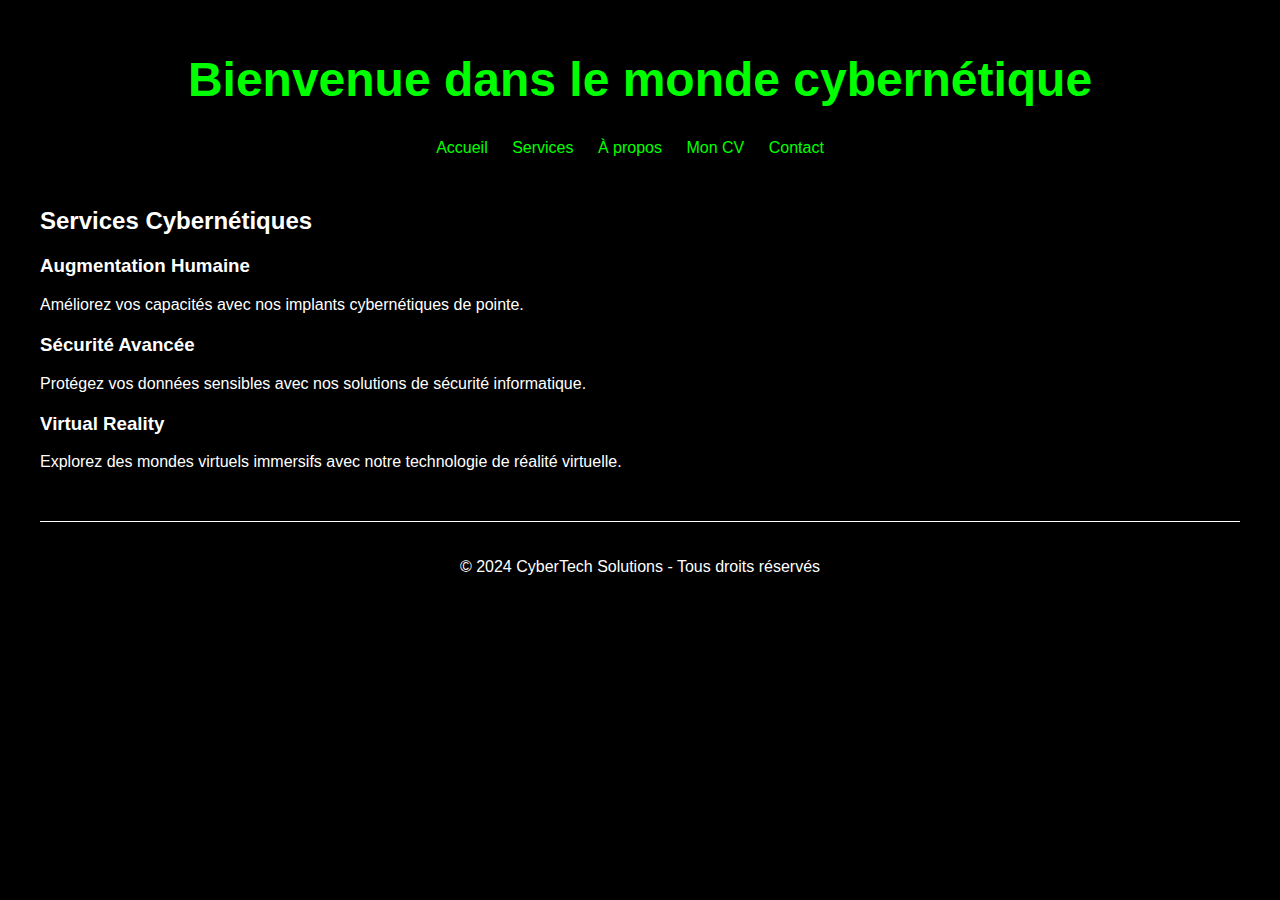
<file: index.html>
<!DOCTYPE html>
<html lang="en">
<head>
<meta charset="UTF-8">
<meta name="viewport" content="width=device-width, initial-scale=1.0">
<title>Accueil - Mode Hacker</title>
<link rel="stylesheet" href="style.css">
</head>
<body>
<div class="container">
    <header>
        <h1 class="glitch">Bienvenue dans le monde cybernétique</h1>
        <nav>
            <ul>
                <li><a href="#">Accueil</a></li>
                <li><a href="./sdps/index.html">Services</a></li>
                <li><a href="#">À propos</a></li>
                <li><a href="my_cv.html">Mon CV </a></li>
                <li><a href="#">Contact</a></li>
            </ul>
        </nav>
    </header>
    <section>
        <h2>Services Cybernétiques</h2>
        <div class="service">
            <h3>Augmentation Humaine</h3>
            <p>Améliorez vos capacités avec nos implants cybernétiques de pointe.</p>
        </div>
        <div class="service">
            <h3>Sécurité Avancée</h3>
            <p>Protégez vos données sensibles avec nos solutions de sécurité informatique.</p>
        </div>
        <div class="service">
            <h3>Virtual Reality</h3>
            <p>Explorez des mondes virtuels immersifs avec notre technologie de réalité virtuelle.</p>
        </div>
    </section>
    <footer>
        <p>&copy; 2024 CyberTech Solutions - Tous droits réservés</p>
    </footer>
</div>
</body>
</html>
</file>
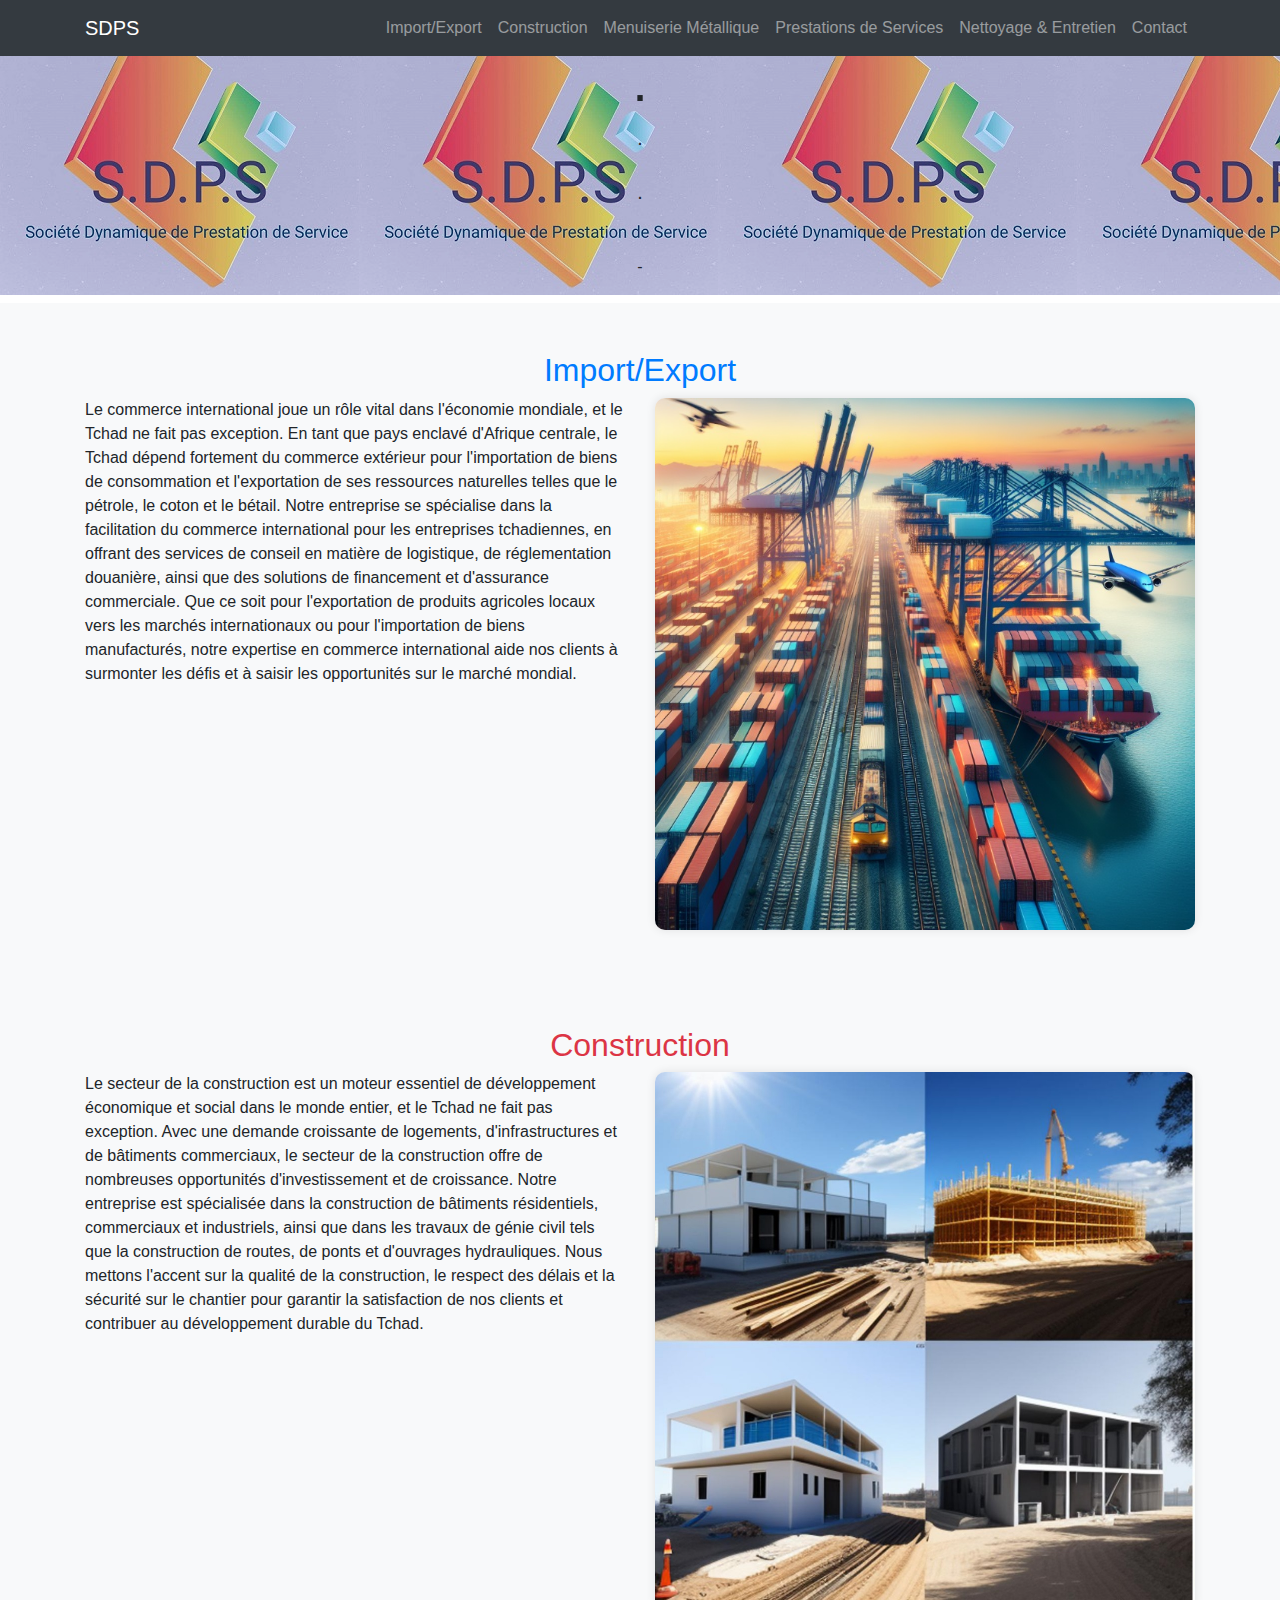
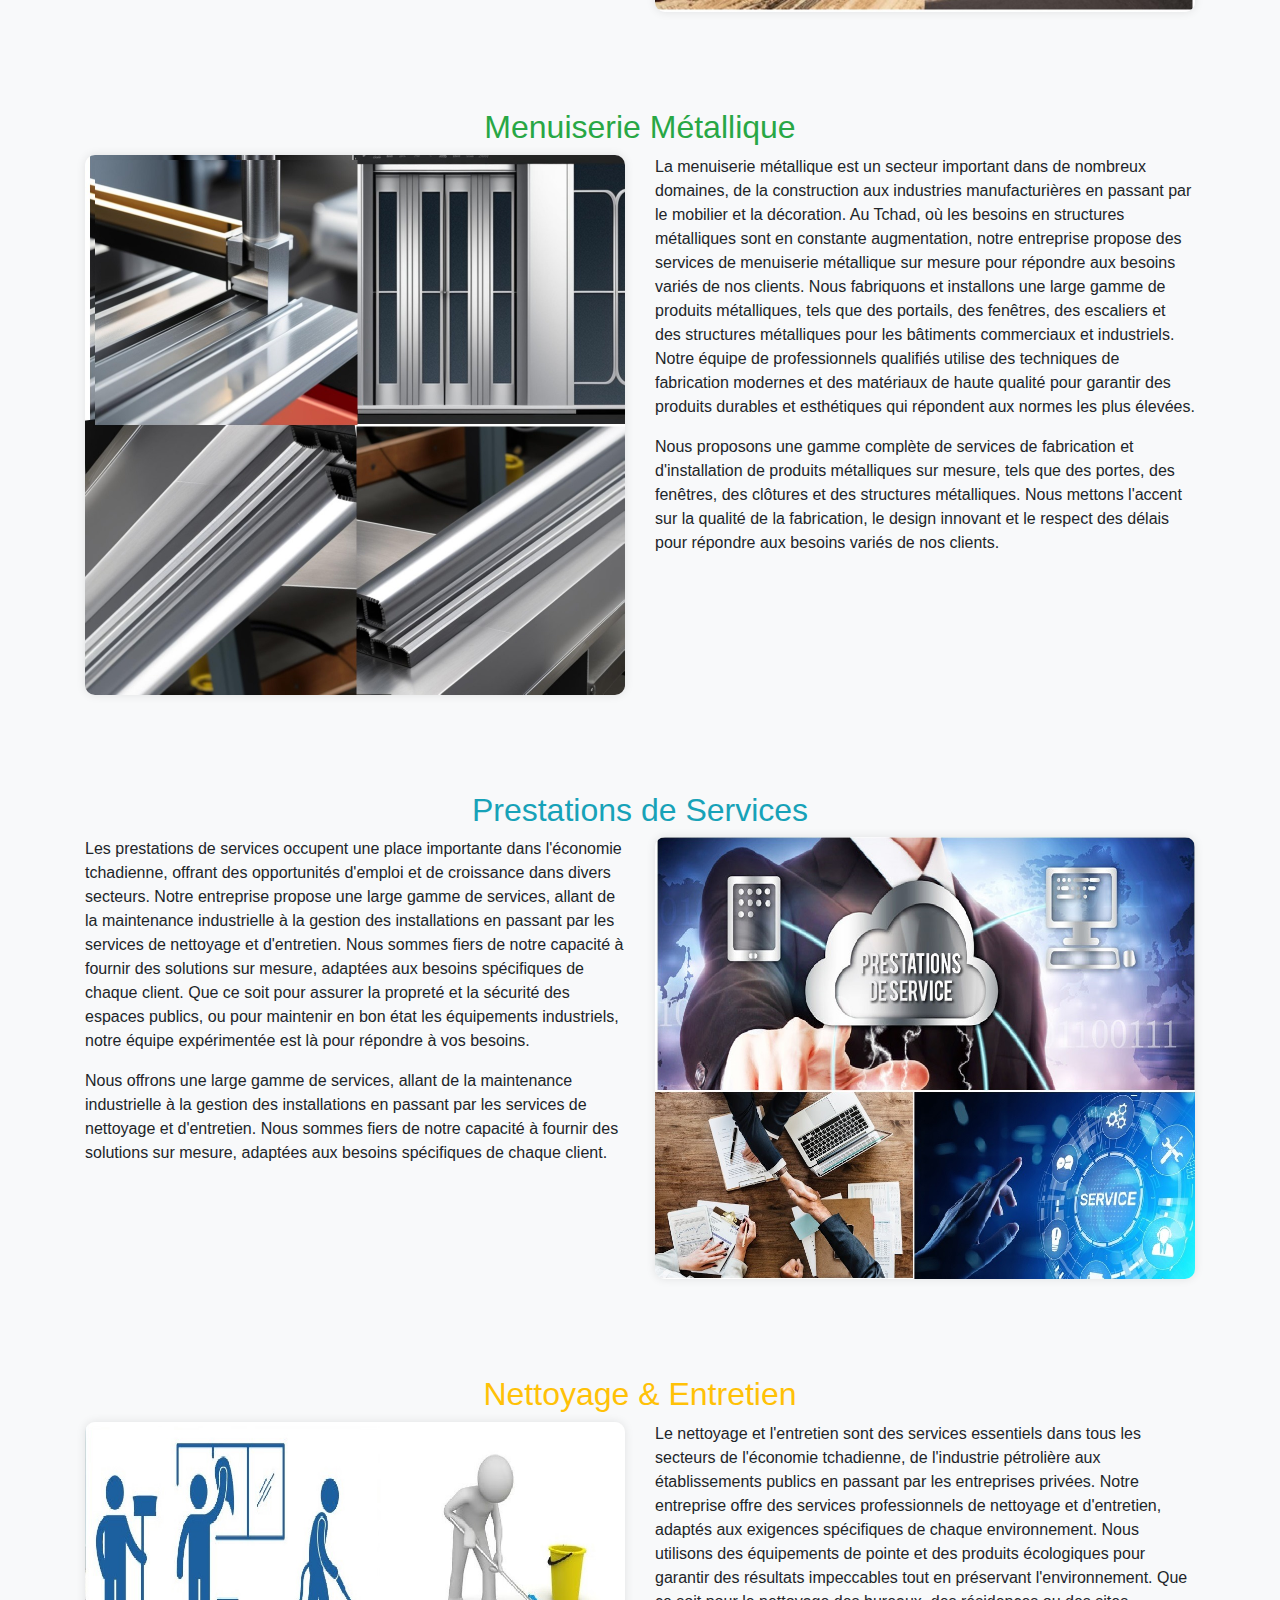
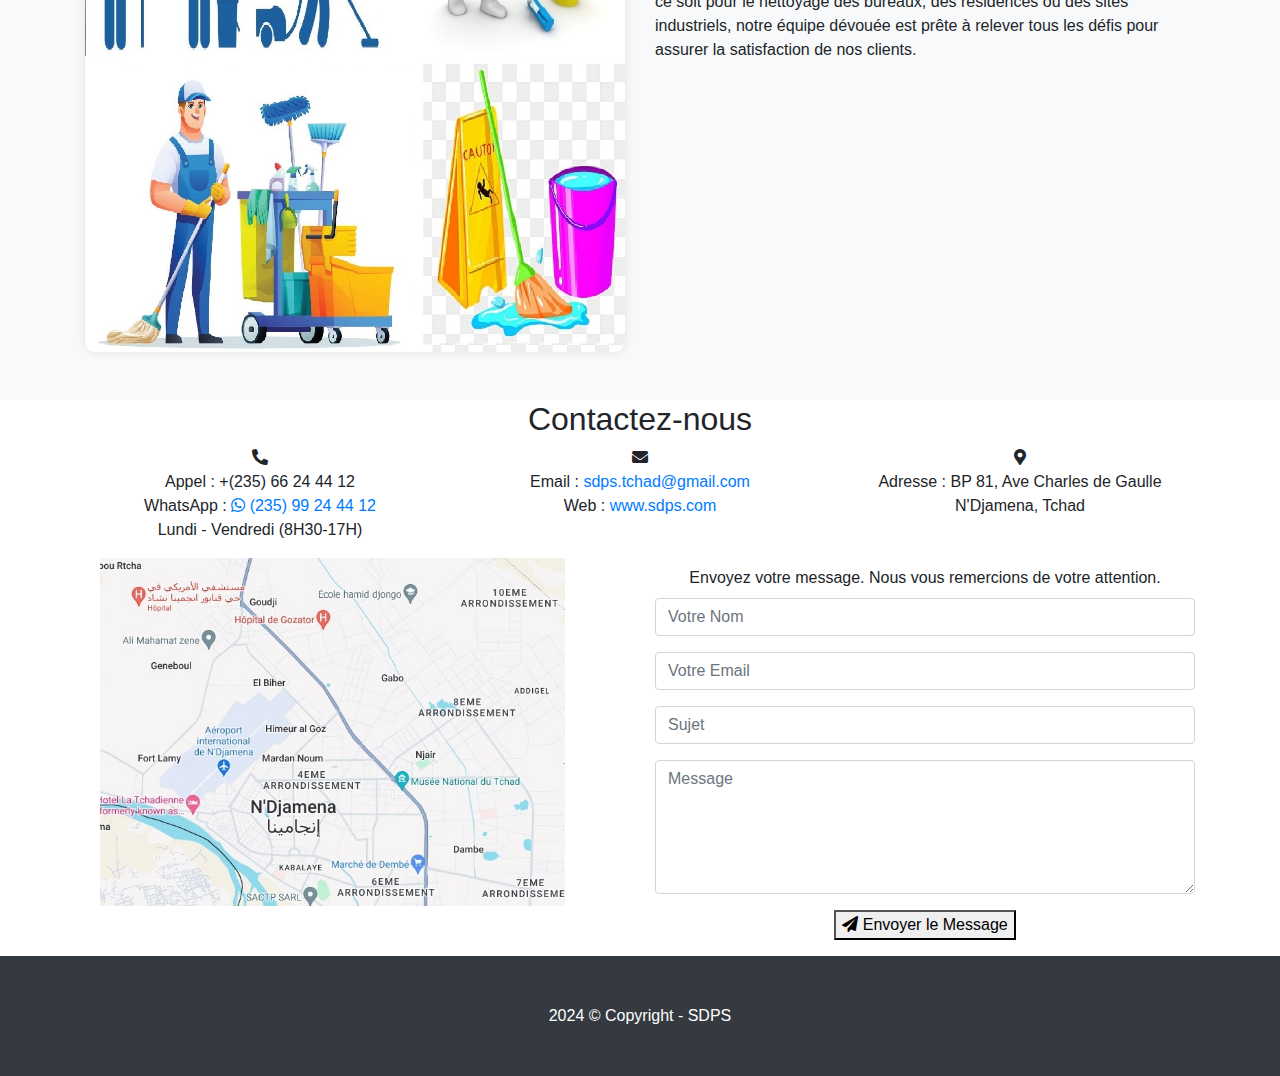
<file: sdps/index.html>
<!DOCTYPE html>
<html lang="fr">

<head>
    <meta charset="UTF-8">
    <meta name="viewport" content="width=device-width, initial-scale=1.0">
    <title>SDPS</title>
    <!-- CSS Bootstrap -->
    <link href="https://stackpath.bootstrapcdn.com/bootstrap/4.5.2/css/bootstrap.min.css" rel="stylesheet">
    <!-- CSS personnalisé -->
    <link href="css/style.css" rel="stylesheet">
    <link href="https://cdnjs.cloudflare.com/ajax/libs/font-awesome/5.15.4/css/all.min.css" rel="stylesheet">

    
  <!-- Favicons -->
  <link href="images/favicon.png" rel="icon">
  <link href="images/apple-touch-icon.png" rel="apple-touch-icon">
    
</head>

<body>

    <!-- Navigation -->
    <nav class="navbar navbar-expand-lg navbar-dark bg-dark fixed-top">
        <div class="container">
            <a class="navbar-brand" href="#">SDPS</a>
            <button class="navbar-toggler" type="button" data-toggle="collapse" data-target="#navbarResponsive"
                aria-controls="navbarResponsive" aria-expanded="false" aria-label="Toggle navigation">
                <span class="navbar-toggler-icon"></span>
            </button>
            <div class="collapse navbar-collapse" id="navbarResponsive">
                <ul class="navbar-nav ml-auto">
                    <li class="nav-item">
                        <a class="nav-link" href="#import-export">Import/Export</a>
                    </li>
                    <li class="nav-item">
                        <a class="nav-link" href="#construction">Construction</a>
                    </li>
                    <li class="nav-item">
                        <a class="nav-link" href="#menuiserie">Menuiserie Métallique</a>
                    </li>
                    <li class="nav-item">
                        <a class="nav-link" href="#services">Prestations de Services</a>
                    </li>
                    <li class="nav-item">
                        <a class="nav-link" href="#nettoyage">Nettoyage & Entretien</a>
                    <li class="nav-item">
                        <a class="nav-link" href="#contact">Contact</a>
                    </li>
                    </li>
                </ul>
            </div>
        </div>
    </nav>

<!-- Header -->
<header class="py-6 mb-2" style="background-color: rgba(85, 88, 226, 0.308); background-image: url('images/sdps-image01.jpg'); background-blend-mode: overlay;">
    <div class="container h-100">
        <div class="row h-100 align-items-center">
            <div class="col-lg-12 text-center">
               <!----> <h2 class="display-4 text-green mt-5 mb-2">.</h2>
                <p class="lead mb-4 mt-27 ">.<p class="lead mb-5 mt-27 ">.</p>-</p>
                
                </div>
        </div>
    </div>
</header>


    <!-- Section Import/Export -->
    <section id="import-export" class="py-5">
        <div class="container">
            <h2 class="text-center">Import/Export</h2>
            <div class="row">
                <div class="col-md-6">
                    <p>Le commerce international joue un rôle vital dans l'économie mondiale, et le Tchad ne fait pas exception. En tant que pays enclavé d'Afrique centrale, le Tchad dépend fortement du commerce extérieur pour l'importation de biens de consommation et l'exportation de ses ressources naturelles telles que le pétrole, le coton et le bétail. Notre entreprise se spécialise dans la facilitation du commerce international pour les entreprises tchadiennes, en offrant des services de conseil en matière de logistique, de réglementation douanière, ainsi que des solutions de financement et d'assurance commerciale. Que ce soit pour l'exportation de produits agricoles locaux vers les marchés internationaux ou pour l'importation de biens manufacturés, notre expertise en commerce international aide nos clients à surmonter les défis et à saisir les opportunités sur le marché mondial.</p>
                </div>
                <div class="col-md-6">
                    <img src="images/image1.jpg" alt="Import/Export" class="img-fluid">
                </div>
            </div>
        </div>
    </section>

    <!-- Section Construction -->
    <section id="construction" class="py-5 bg-light">
        <div class="container">
            <h2 class="text-center">Construction</h2>
            <div class="row">
                <div class="col-md-6 order-2 order-md-1">
                    <p>Le secteur de la construction est un moteur essentiel de développement économique et social dans le monde entier, et le Tchad ne fait pas exception. Avec une demande croissante de logements, d'infrastructures et de bâtiments commerciaux, le secteur de la construction offre de nombreuses opportunités d'investissement et de croissance. Notre entreprise est spécialisée dans la construction de bâtiments résidentiels, commerciaux et industriels, ainsi que dans les travaux de génie civil tels que la construction de routes, de ponts et d'ouvrages hydrauliques. Nous mettons l'accent sur la qualité de la construction, le respect des délais et la sécurité sur le chantier pour garantir la satisfaction de nos clients et contribuer au développement durable du Tchad.</p>
                </div>
                <div class="col-md-6 order-1 order-md-2">
                    <img src="images/image2.jpg" alt="Construction" class="img-fluid">
                </div>
            </div>
        </div>
    </section>

    <!-- Section Menuiserie Métallique -->
    <section id="menuiserie" class="py-5">
        <div class="container">
            <h2 class="text-center">Menuiserie Métallique</h2>
            <div class="row">
                <div class="col-md-6">
                    <img src="images/image3.jpg" alt="Menuiserie Métallique" class="img-fluid">
                </div>
                <div class="col-md-6">
                    <p>La menuiserie métallique est un secteur important dans de nombreux domaines, de la construction aux industries manufacturières en passant par le mobilier et la décoration. Au Tchad, où les besoins en structures métalliques sont en constante augmentation, notre entreprise propose des services de menuiserie métallique sur mesure pour répondre aux besoins variés de nos clients. Nous fabriquons et installons une large gamme de produits métalliques, tels que des portails, des fenêtres, des escaliers et des structures métalliques pour les bâtiments commerciaux et industriels. Notre équipe de professionnels qualifiés utilise des techniques de fabrication modernes et des matériaux de haute qualité pour garantir des produits durables et esthétiques qui répondent aux normes les plus élevées.</p>
    
                    <p>
                        Nous proposons une gamme complète de services de fabrication et d'installation de produits métalliques sur mesure, tels que des portes, des fenêtres, des clôtures et des structures métalliques. Nous mettons l'accent sur la qualité de la fabrication, le design innovant et le respect des délais pour répondre aux besoins variés de nos clients.
                    </p>
                </div>
            </div>
        </div>
    </section>

    <!-- Section Prestations de Services -->
    <section id="services" class="py-5 bg-light ">
        <div class="container">
            <h2 class="text-center">Prestations de Services</h2>
            <div class="row">
                <div class="col-md-6 order-2 order-md-1">
                    <p>
                        Les prestations de services occupent une place importante dans l'économie tchadienne, offrant des opportunités d'emploi et de croissance dans divers secteurs. Notre entreprise propose une large gamme de services, allant de la maintenance industrielle à la gestion des installations en passant par les services de nettoyage et d'entretien. Nous sommes fiers de notre capacité à fournir des solutions sur mesure, adaptées aux besoins spécifiques de chaque client. Que ce soit pour assurer la propreté et la sécurité des espaces publics, ou pour maintenir en bon état les équipements industriels, notre équipe expérimentée est là pour répondre à vos besoins.
                        </p>
                                            
                        <p>Nous offrons une large gamme de services, allant de la maintenance industrielle à la gestion des installations en passant par les services de nettoyage et d'entretien. Nous sommes fiers de notre capacité à fournir des solutions sur mesure, adaptées aux besoins spécifiques de chaque client.
                                            </p>
                </div>
                <div class="col-md-6 order-1 order-md-2">
                    <img src="images/image4.jpg" alt="Prestations de Services" class="img-fluid">
                </div>
            </div>
        </div>
    </section>

    <!-- Section Nettoyage & Entretien -->
    <section id="nettoyage" class="py-5 ">
        <div class="container">
            <h2 class="text-center">Nettoyage & Entretien</h2>
            <div class="row">
                <div class="col-md-6">
                    <img src="images/image5.jpg" alt="Nettoyage & Entretien" class="img-fluid">
                </div>
                <div class="col-md-6">
                    <p>
Le nettoyage et l'entretien sont des services essentiels dans tous les secteurs de l'économie tchadienne, de l'industrie pétrolière aux établissements publics en passant par les entreprises privées. Notre entreprise offre des services professionnels de nettoyage et d'entretien, adaptés aux exigences spécifiques de chaque environnement. Nous utilisons des équipements de pointe et des produits écologiques pour garantir des résultats impeccables tout en préservant l'environnement. Que ce soit pour le nettoyage des bureaux, des résidences ou des sites industriels, notre équipe dévouée est prête à relever tous les défis pour assurer la satisfaction de nos clients.
                        
                        </p>
                </div>
            </div>
        </div>
    </section>
    <!-- Début de la zone de contact -->
<div id="contact" class="contact-area">
    <div class="contact-inner area-padding">
      <div class="contact-overly"></div>
      <div class="container">
        <div class="row">
          <div class="col-md-12 col-sm-12 col-xs-12">
            <div class="section-headline text-center">
              <h2>Contactez-nous</h2>
            </div>
          </div>
        </div>
        <div class="row">
          <!-- Colonne des icônes de contact -->
          <div class="col-md-4 col-sm-4 col-xs-12">
            <div class="contact-icon text-center">
              <div class="single-icon">
                <i class="fas fa-phone-alt"></i>
                <p>
                  Appel : +(235) 66 24 44 12<br>
                  WhatsApp : <a href="https://wa.me/23599244412"><i class="fab fa-whatsapp"> </i> (235) 99 24 44 12</a> <br/>

                  <span>Lundi  -  Vendredi (8H30-17H)</span>

                </p>
              </div>
            </div>
          </div>
          <!-- Colonne des icônes de contact -->
          <div class="col-md-4 col-sm-4 col-xs-12">
            <div class="contact-icon text-center">
              <div class="single-icon">
                <i class="fas fa-envelope"></i>
                <p>
                  Email : <a href="sdps.tchad@gmail.com">sdps.tchad@gmail.com</a><br>
                  <span>Web : <a href="https://hissene-moussa.github.io/wm/sdps">www.sdps.com</a></span>
                </p>
              </div>
            </div>
          </div>
          <!-- Colonne des icônes de contact -->
          <div class="col-md-4 col-sm-4 col-xs-12">
            <div class="contact-icon text-center">
              <div class="single-icon">
                <i class="fas fa-map-marker-alt"></i>
                <p>
                  Adresse : BP 81, Ave Charles de Gaulle<br>
                  <span>N'Djamena, Tchad</span>
                </p>
              </div>
            </div>
          </div>
        </div>
  
        <!-- Section pour les appareils de taille moyenne et grande -->
        <div class="row">
          <!-- Colonne de la carte Google Maps (col-md-6) -->
          <div class="col-md-6 col-sm-6 col-xs-12">
            <img class="col-md-11 col-sm-20" src="images/map.jpg" alt="MAP">
          </div>
          <!-- Colonne du formulaire de contact (col-md-6) -->
          <div class="col-md-6 col-sm-6 col-xs-12">
            <div class="form contact-form">
              <div id="sendmessage" class="form text-center mt-2 mb-2">Envoyez votre message. Nous vous remercions de votre attention.</div>
              <div id="errormessage"></div>
              <form action="" method="post" role="form" class="contactForm">
                <div class="form-group">
                  <input type="text" name="name" class="form-control" id="name" placeholder="Votre Nom" data-rule="minlen:4" data-msg="Veuillez entrer au moins 4 caractères" />
                  <div class="validation"></div>
                </div>
                <div class="form-group">
                  <input type="email" class="form-control" name="email" id="email" placeholder="Votre Email" data-rule="email" data-msg="Veuillez entrer une adresse email valide" />
                  <div class="validation"></div>
                </div>
                <div class="form-group">
                  <input type="text" class="form-control" name="subject" id="subject" placeholder="Sujet" data-rule="minlen:4" data-msg="Veuillez entrer au moins 8 caractères pour le sujet" />
                  <div class="validation"></div>
                </div>
                <div class="form-group">
                  <textarea class="form-control" name="message" rows="5" data-rule="required" data-msg="Veuillez écrire quelque chose pour nous" placeholder="Message"></textarea>
                  <div class="validation"></div>
                </div>
                <div class="text-center mb-3"><button type="submit"><i class="fas fa-paper-plane"></i> Envoyer le Message</button></div>
              </form>
            </div>
          </div>
        </div>
      </div>
    </div>
  </div>
  <!-- Fin de la zone de contact -->
  
    
    </div>
      </div>
    </div>
  </div>
  <!-- Fin de la zone de contact -->
  


        </div>
        </div>
      </div>
    </div>

  </div>
  <!-- our-skill-area end -->

    <!-- Footer -->
    <footer class="py-5 bg-dark">
        <div class="container">
            <p class="m-0 text-center text-white">2024 © Copyright - SDPS
        </div>
    </footer>

    <!-- JavaScript Bootstrap -->
    <script src="https://code.jquery.com/jquery-3.5.1.slim.min.js"></script>
    <script src="https://cdn.jsdelivr.net/npm/@popperjs/core@2.5.4/dist/umd/popper.min.js"></script>
    <script src="https://stackpath.bootstrapcdn.com/bootstrap/4.5.2/js/bootstrap.min.js"></script>
</body>

</html>
</file>
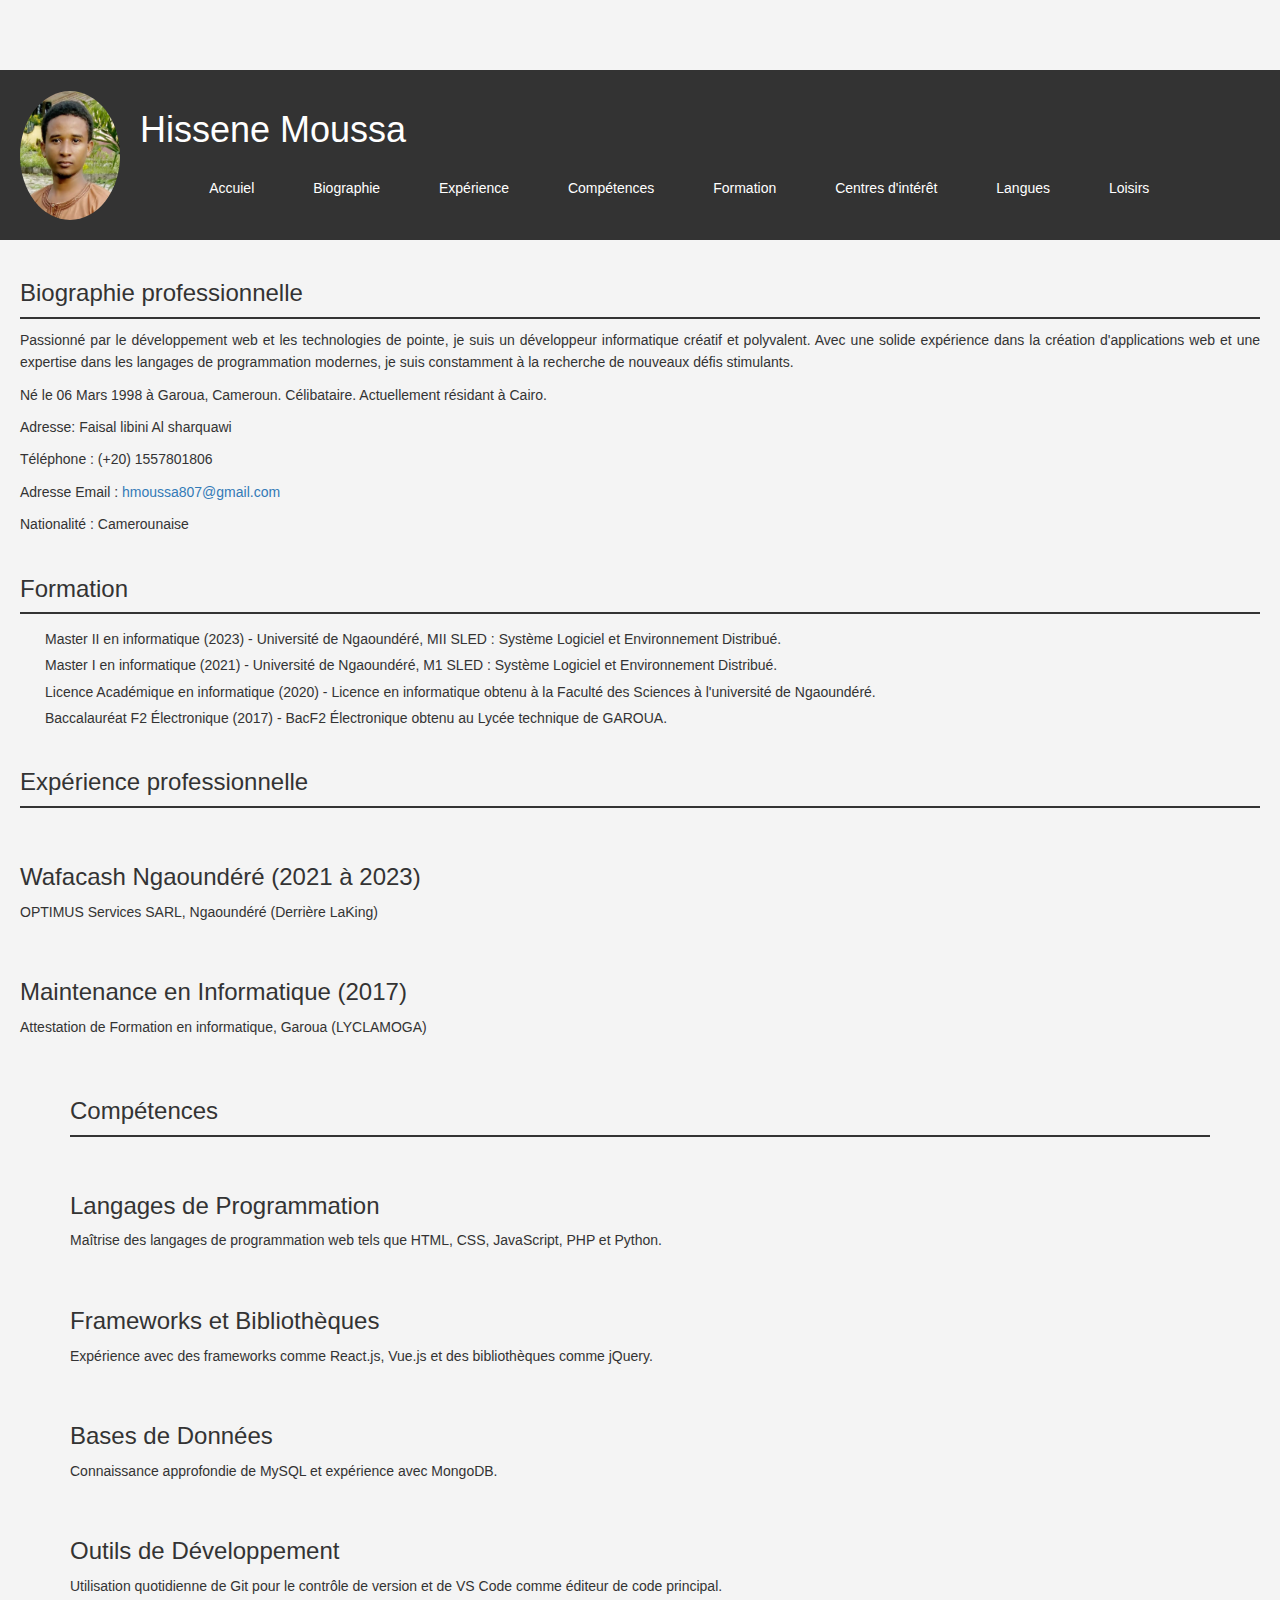
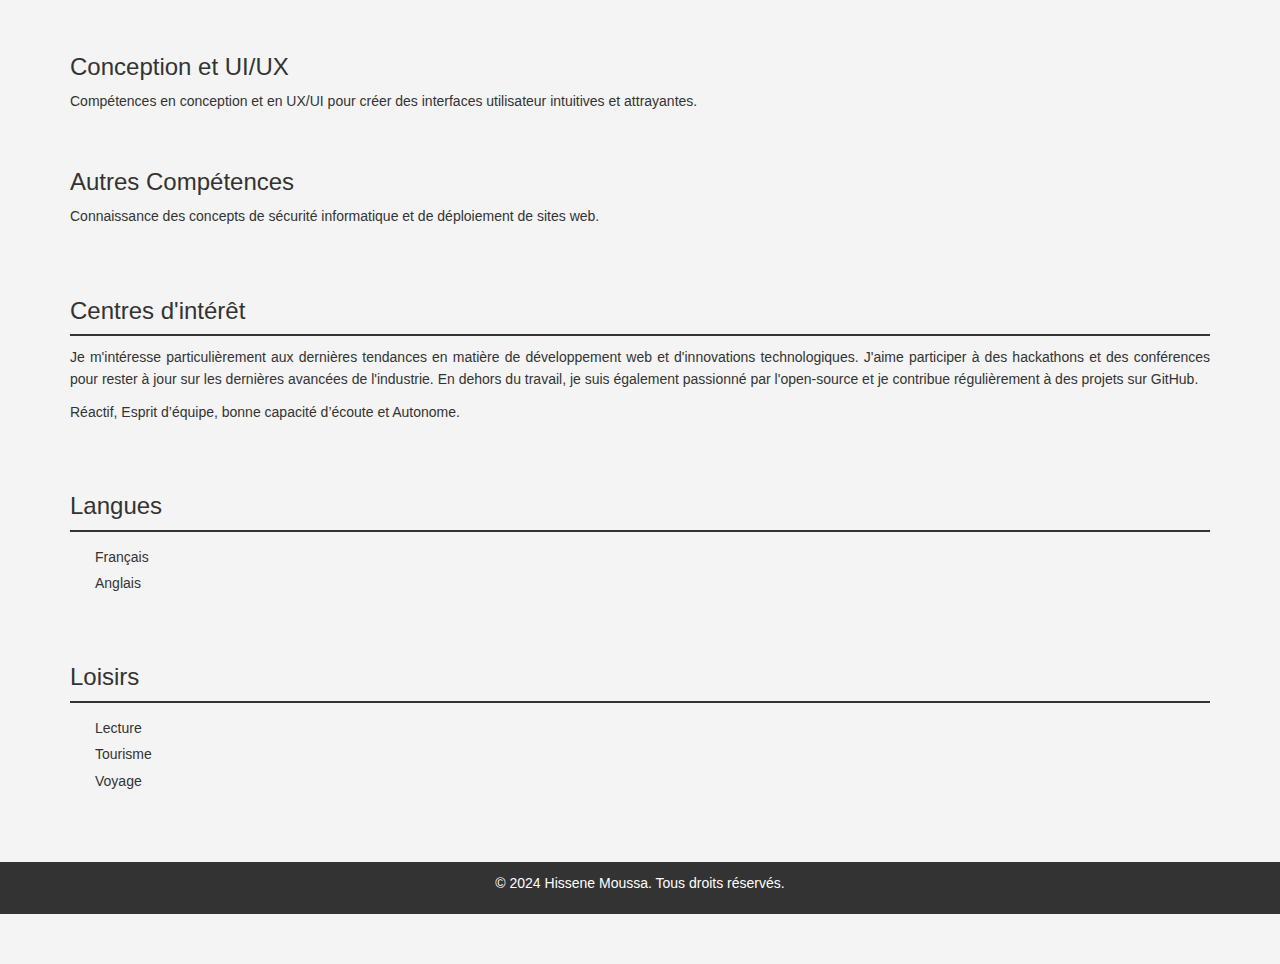
<file: my_cv.html>
<!DOCTYPE html>
    <meta name="viewport" content="width=device-width, initial-scale=1.0">
    <title>CV de Développeur Informatique</title>
    <link rel="stylesheet" href="https://maxcdn.bootstrapcdn.com/bootstrap/3.3.6/css/bootstrap.min.css">
    <link rel="stylesheet" href="css/style.css">
</head>
<body>
    <header>
        <img src="Images/profile.jpg" alt="Photo de profil" class="img-responsive">
        <div class="header-content">
            <h1>Hissene Moussa</h1>
            <nav class="navbar navbar-expand-lg navbar-light bg-light">
            <div class="container">
                <button class="navbar-toggler" type="button" data-toggle="collapse" data-target="#navbarSupportedContent" aria-controls="navbarSupportedContent" aria-expanded="false" aria-label="Toggle navigation">
                    <span class="navbar-toggler-icon"></span>
                </button>

                <div class="collapse navbar-collapse" id="navbarSupportedContent">
                    <ul class="navbar-nav ml-auto">
                        <li class="nav-item">
                            <a class="nav-link" href="index.html">Accuiel</a>
                        </li>
                        <li class="nav-item">
                            <a class="nav-link" href="#apropos">Biographie</a>
                        </li>
                        <li class="nav-item">
                            <a class="nav-link" href="#experience">Expérience</a>
                        </li>
                        <li class="nav-item">
                            <a class="nav-link" href="#competences">Compétences</a>
                        </li>
                        <li class="nav-item">
                            <a class="nav-link" href="#formation">Formation</a>
                        </li>
                        <li class="nav-item">
                            <a class="nav-link" href="#interets">Centres d'intérêt</a>
                        </li>
                        <li class="nav-item">
                            <a class="nav-link" href="#langues">Langues</a>
                        </li>
                        <li class="nav-item">
                            <a class="nav-link" href="#loisirs">Loisirs</a>
                        </li>
                    </ul>
                </div>
            </div>
        </nav>
        </div>
    </header>

    <main>
        <section id="apropos">
            <h2>Biographie professionnelle</h2>
            <p>Passionné par le développement web et les technologies de pointe, je suis un développeur informatique créatif et polyvalent. Avec une solide expérience dans la création d'applications web et une expertise dans les langages de programmation modernes, je suis constamment à la recherche de nouveaux défis stimulants.</p>
            <p>Né le 06 Mars 1998 à Garoua, Cameroun. Célibataire. Actuellement résidant à Cairo.</p>
            <p>Adresse: Faisal libini Al sharquawi</p>
            <p>Téléphone : (+20) 1557801806</p>
            <p>Adresse Email : <a href="mailto:hmoussa807@gmail.com">hmoussa807@gmail.com</a></p>
            <p>Nationalité : Camerounaise</p>
        </section>

        <section id="formation">
            <h2>Formation</h2>
            <ul>
                <li>Master II en informatique (2023) - Université de Ngaoundéré, MII SLED : Système Logiciel et Environnement Distribué.</li>
                <li>Master I en informatique (2021) - Université de Ngaoundéré, M1 SLED : Système Logiciel et Environnement Distribué.</li>
                <li>Licence Académique en informatique (2020) - Licence en informatique obtenu à la Faculté des Sciences à l'université de Ngaoundéré.</li>
                <li>Baccalauréat F2 Électronique (2017) - BacF2 Électronique obtenu au Lycée technique de GAROUA.</li>
            </ul>
        </section>

        <section id="experience">
            <h2>Expérience professionnelle</h2>
            <ul>
                <li>
                    <h3>Wafacash Ngaoundéré (2021 à 2023)</h3>
                    <p>OPTIMUS Services SARL, Ngaoundéré (Derrière LaKing)</p>
                </li>
                <li>
                    <h3>Maintenance en Informatique (2017)</h3>
                    <p>Attestation de Formation en informatique, Garoua (LYCLAMOGA)</p>
                </li>
            </ul>
        </section>
<section id="competences" class="bg-white">
            <div class="container">
                <div class="row">
                    <div class="col-lg-12">
                        <h2>Compétences</h2>
                        <ul>
                            <li>
                                <h3>Langages de Programmation</h3>
                                <p>Maîtrise des langages de programmation web tels que HTML, CSS, JavaScript, PHP et Python.</p>
                            </li>
                            <li>
                                <h3>Frameworks et Bibliothèques</h3>
                                <p>Expérience avec des frameworks comme React.js, Vue.js et des bibliothèques comme jQuery.</p>
                            </li>
                            <li>
                                <h3>Bases de Données</h3>
                                <p>Connaissance approfondie de MySQL et expérience avec MongoDB.</p>
                            </li>
                            <li>
                                <h3>Outils de Développement</h3>
                                <p>Utilisation quotidienne de Git pour le contrôle de version et de VS Code comme éditeur de code principal.</p>
                            </li>
                            <li>
                                <h3>Conception et UI/UX</h3>
                                <p>Compétences en conception et en UX/UI pour créer des interfaces utilisateur intuitives et attrayantes.</p>
                            </li>
                            <li>
                                <h3>Autres Compétences</h3>
                                <p>Connaissance des concepts de sécurité informatique et de déploiement de sites web.</p>
                            </li>
                        </ul>
                    </div>
                </div>
            </div>
        </section>

        <section id="interets" class="bg-light">
            <div class="container">
                <div class="row">
                    <div class="col-lg-12">
                        <h2>Centres d'intérêt</h2>
                        <p>Je m'intéresse particulièrement aux dernières tendances en matière de développement web et d'innovations technologiques. J'aime participer à des hackathons et des conférences pour rester à jour sur les dernières avancées de l'industrie. En dehors du travail, je suis également passionné par l'open-source et je contribue régulièrement à des projets sur GitHub.</p>
                        <p>Réactif, Esprit d’équipe, bonne capacité d’écoute et Autonome.</p>
                    </div>
                </div>
            </div>
        </section>

        <section id="langues" class="bg-white">
            <div class="container">
                <div class="row">
                    <div class="col-lg-12">
                        <h2>Langues</h2>
                        <ul>
                            <li>Français</li>
                            <li>Anglais</li>
                        </ul>
                    </div>
                </div>
            </div>
        </section>

        <section id="loisirs" class="bg-light">
            <div class="container">
                <div class="row">
                    <div class="col-lg-12">
                        <h2>Loisirs</h2>
                        <ul>
                            <li>Lecture</li>
                            <li>Tourisme</li>
                            <li>Voyage</li>
                        </ul>
                    </div>
                </div>
            </div>
        </section>
    </main>

    <footer class="bg-dark text-white">
        <div class="container">
            <div class="row">
                <div class="col-lg-12">
                    <p>&copy; 2024 Hissene Moussa. Tous droits réservés.</p>
                </div>
            </div>
        </div>
    </footer>

    <script src="https://code.jquery.com/jquery-3.5.1.slim.min.js"></script>
    <script src="https://cdn.jsdelivr.net/npm/@popperjs/core@2.5.4/dist/umd/popper.min.js"></script>
    <script src="https://stackpath.bootstrapcdn.com/bootstrap/4.5.2/js/bootstrap.min.js"></script>
</body>
</html>
</file>
<file: style.css>
body {
    font-family: 'Arial', sans-serif;
    background-color: #000;
    color: #fff;
    margin: 0;
    padding: 0;
}

.container {
    max-width: 1200px;
    margin: 0 auto;
    padding: 20px;
}

header {
    text-align: center;
}

h1 {
    font-size: 48px;
    color: #0f0;
}

nav ul {
    list-style-type: none;
    padding: 0;
}

nav ul li {
    display: inline;
    margin-right: 20px;
}

nav ul li a {
    color: #0f0;
    text-decoration: none;
}

section {
    margin-top: 50px;
}

.service {
    margin-bottom: 20px;
}

footer {
    text-align: center;
    margin-top: 50px;
    padding-top: 20px;
    border-top: 1px solid #fff;
}

.glitch {
    animation: glitch 1s infinite;
}

@keyframes glitch {
    0% {
        transform: none;
    }
    25% {
        transform: translate(-5px, 5px);
    }
    50% {
        transform: translate(5px, -5px);
    }
    75% {
        transform: translate(-5px, 5px);
    }
    100% {
        transform: none;
    }
}
</file>
<file: sdps/css/style.css>
/* Styles généraux */
body {
    font-family: Arial, sans-serif;
}

/* Animation entre les sections */
.section {
    opacity: 0;
    transform: translateY(50px);
    transition: opacity 0.5s ease, transform 0.5s ease;
}

.section.active {
    opacity: 1;
    transform: translateY(0);
}

/* Styles pour la section Import/Export */
#import-export {
    background-color: #f8f9fa;
}

#import-export h2 {
    color: #007bff;
}

/* Styles pour la section Construction */
#construction {
    background-color: #e9ecef;
}

#construction h2 {
    color: #dc3545;
}

/* Styles pour la section Menuiserie Métallique */
#menuiserie {
    background-color: #f8f9fa;
}

#menuiserie h2 {
    color: #28a745;
}

/* Styles pour la section Prestations de Services */
#services {
    background-color: #e9ecef;
}

#services h2 {
    color: #17a2b8;
}

/* Styles pour la section Nettoyage & Entretien */
#nettoyage {
    background-color: #f8f9fa;
}

#nettoyage h2 {
    color: #ffc107;
}

/* Styles spécifiques pour les images des sections */
.img-fluid {
    width: 100%;
    height: auto;
    object-fit: cover; /* Remplit l'espace disponible tout en préservant les proportions */
    border-radius: 10px; /* Ajoute des coins arrondis */
    box-shadow: 0 0 10px rgba(0, 0, 0, 0.1); /* Ajoute une ombre douce */
}
</file>
<file: css/style.css>
/* Réinitialisation des styles */
html, body, header, nav, main, section, footer {
    margin: 0;
    padding: 0;
}

/* Styles généraux */
body {
    font-family: Arial, sans-serif;
    line-height: 1.6;
    background-color: #f4f4f4;
}

header {
    background-color: #333;
    color: #fff;
    padding: 20px;
    display: flex;
    align-items: center;
    justify-content: space-between;
}

header img {
    width: 100px;
    height: 100px;
    border-radius: 50%;
}

.header-content {
    flex-grow: 1;
    margin-left: 20px;
}

h1 {
    margin-bottom: 10px;
}

nav ul {
    list-style-type: none;
    margin: 0; /* Ajout */
}

nav ul li {
    display: inline;
    margin-right: 20px;
}

nav ul li a {
    color: #fff;
    text-decoration: none;
}

/* Ajout pour le menu Bootstrap */
.navbar-toggler {
    border: none;
    background-color: transparent;
    color: #fff;
    font-size: 24px;
}

.navbar-toggler:focus,
.navbar-toggler:active {
    outline: none;
}

.navbar-nav {
    flex-direction: row; /* Affichage horizontal sur grand écran */
}

.navbar-collapse {
    flex-basis: 100%;
}

.nav-item {
    margin: 0 10px;
}

main {
    padding: 20px;
}

section {
    margin-bottom: 40px;
}

h2 {
    margin-bottom: 10px;
}

footer {
    background-color: #333;
    color: #fff;
    text-align: center;
    padding: 10px 0;
}

/* Titres de sections */
h2 {
    font-size: 24px;
    color: #333;
    border-bottom: 2px solid #333;
    padding-bottom: 10px;
}

/* Listes */
ul {
    list-style: none;
    padding-left: 0;
}

ul li::before {
    display: inline-block;
    content: '';
    width: 20px;
    height: 20px;
    margin-right: 5px;
}

/* Animation */
@keyframes fadeInUp {
    from {
        opacity: 0;
        transform: translateY(20px);
    }
    to {
        opacity: 1;
        transform: translateY(0);
    }
}

section {
    animation: fadeInUp 1s ease-out;
}

/* Styles spécifiques au header */
header {
    background-color: #333;
    color: #fff;
    padding: 20px;
    display: flex;
    align-items: center;
    justify-content: space-between;
}

.profile-image {
    width: 100px;
    height: 100px;
    border-radius: 50%;
}

.navbar-toggler {
    border: none;
    background-color: transparent;
    color: #fff;
    font-size: 24px;
}

.navbar-toggler:focus,
.navbar-toggler:active {
    outline: none;
}

/* Fond responsive avec le contenu */
body {
    background-color: #f4f4f4;
    padding-top: 70px; /* Ajustez la hauteur du header ici */
    padding-bottom: 50px; /* Ajustez la hauteur du footer ici */
}

main {
    padding: 20px;
}

footer {
    background-color: #333;
    color: #fff;
    text-align: center;
    padding: 10px 0;
}

/* Styles généraux */
body {
    font-family: Arial, sans-serif;
}

/* Header */
#header {
    background-color: #333;
    color: #fff;
    padding: 20px 0;
}

#header img {
    width: 100px;
    height: 100px;
    border-radius: 50%;
}

.header-content {
    margin-left: 20px;
}

.header-content h1 {
    margin-bottom: 0;
}

/* Navigation */
.navbar-nav .nav-item {
    margin-right: 20px;
}

/* Sections */
.section-title {
    margin-bottom: 30px;
    color: #333;
    font-size: 32px;
}

/* Justification du texte dans les sections */
section {
    text-align: justify;
}

/* Footer */
#footer {
    background-color: #333;
    color: #fff;
    text-align: center;
    padding: 20px 0;
}

#footer p {
    margin-bottom: 0;
}

#footer .credits a {
    color: #fff;
}

#footer .credits a:hover {
    color: #f39c12;
}
</file>
